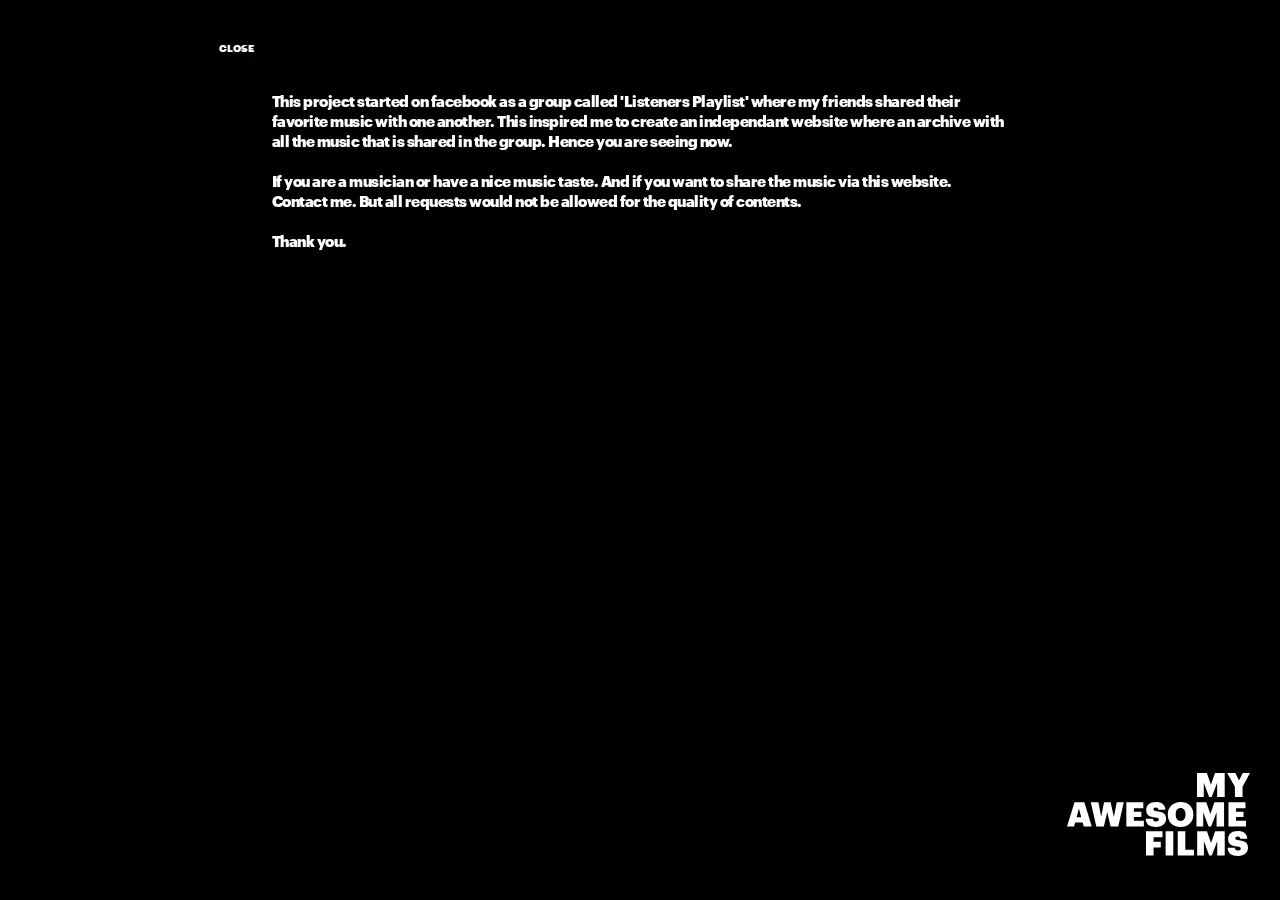
<file: about.html>
<!DOCTYPE html>
<html>
<head>
  <title>MMM</title>
   <meta charset="utf-8">
  <meta name="author" content="Yuhjoon Yoon"/>
  <meta name="copyright" content="Yuhjoon Yoon"/>
  <meta name="Viewport" content="width=device-width">
  <style type="text/css">
    @font-face { 
      font-family: "GBW";
      font-style: normal;
      src:url("font/Graphik-Black-Web.eot");
      src:url("font/Graphik-Black-Web.eot?#iefix") format('embedded-opentype'), 
      url("font/Graphik-Black-Web.woff") format('woff'),
      url("font/Graphik-Black-Web.ttf") format('truetype');
      src:local(※), url("font/Graphik-Black-Web.woff") format('woff'); 
    }
  </style>
  <link rel="stylesheet" href="css/reset.css">
  <link rel="stylesheet" href="css/flickity.css">
  <link rel="stylesheet" href="css/common.css">
  <link rel="stylesheet" href="css/about.css">
</head>
<body>
  <div class="about-contents-closed"></div>
    <div class="about-contents">
      <div class="about-closed-button">CLOSE</div>
       <div class="about-contents-info">
        <div class="about-contents-desc desc-text">This project started on facebook as a group called 'Listeners Playlist' where my friends shared their favorite music with one another. This inspired me to create an independant website where an archive with all the music that is shared in the group. Hence you are seeing now.<br><br>If you are a musician or have a nice music taste. And if you want to share the music via this website. Contact me. But all requests would not be allowed for the quality of contents.<br><br>Thank you.</div>
    </div>
    <div class="about-logo"><img src="img/logo_mmm_full.svg"></div>
  </div>  
    <script src="js/jquery-3.3.1.min.js"></script>

  <script type="text/javascript">

    function listAnimation(){
      $('.about-contents-desc').each(function (i) {
        var $workList = $(this);
        setTimeout(function(){
          $workList.css('opacity', '1');
          $workList.css('transform', 'translate3d(0, 0, 0');
          $workList.css('transition', 'all 1s ease');
        }, i*300);
      });
    }

    $(document).ready(listAnimation);

    $('.about-closed-button').click(function(){
      $('.about-contents-closed').css('opacity','1');
      $('.about-contents-closed').addClass('revealer--animate');
    });

    // open html 
    $('.about-contents-closed').one("animationend webkitAnimationEnd oAnimationEnd MSAnimationEnd", function(){
      window.location.href = 'index.html';
    });


  </script>
</body>
</html>
</file>
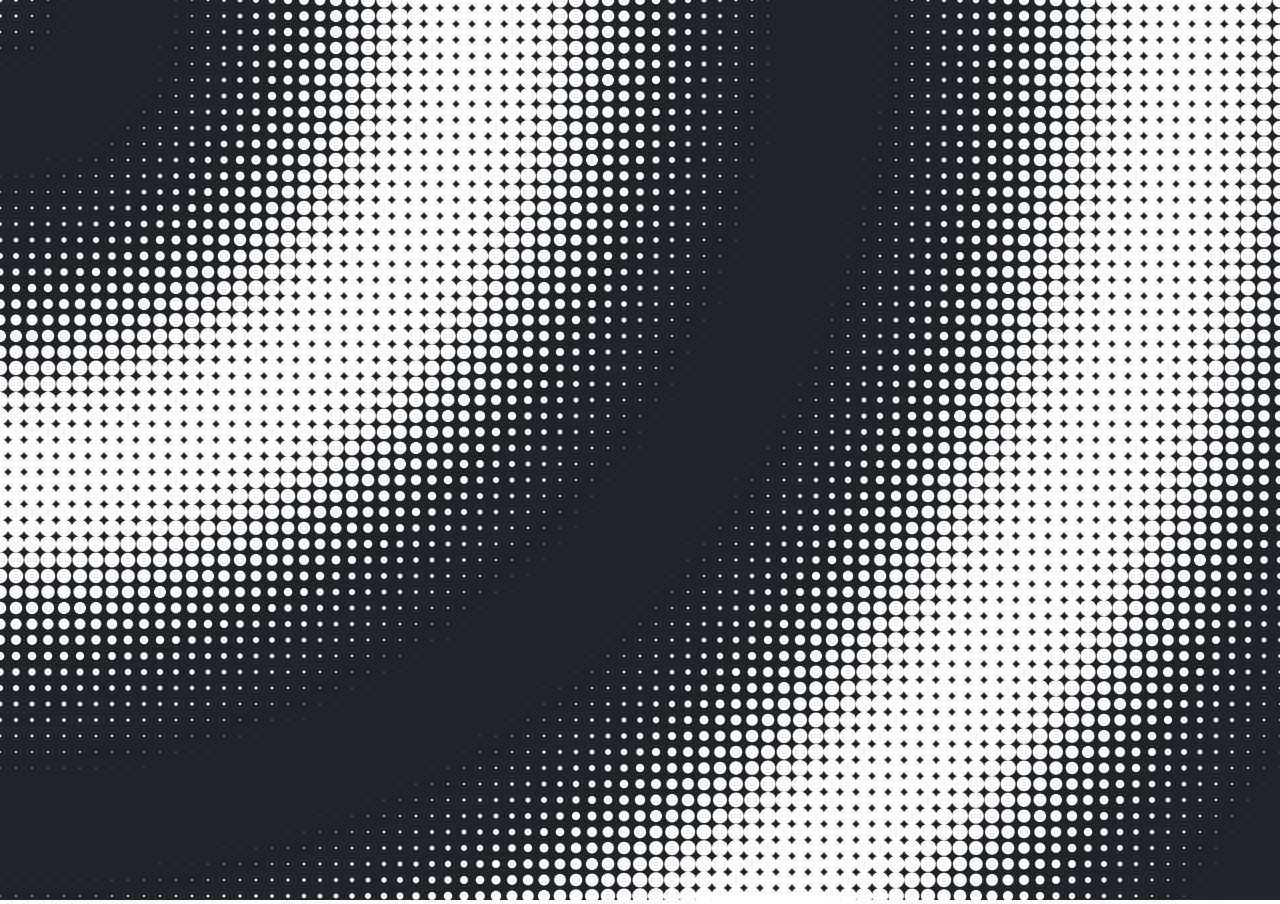
<file: poster/poster_01.html>
<!DOCTYPE html>
<html>
<head>
  <title>MMM</title>
  <meta charset="utf-8">
  <meta name="author" content="Yuhjoon Yoon"/>
  <meta name="copyright" content="Yuhjoon Yoon"/>
  <meta name="Viewport" content="width=device-width">
  <link rel="stylesheet" href="css/reset.css">
</head>
<body>

<script src="js/p5.min.js"></script>
<script type="text/javascript">
let max_distance;

function setup() {
  createCanvas(windowWidth, windowHeight);
  frameRate(30);
  noStroke();
  max_distance = dist(0, 0, windowWidth, windowHeight);
}

function draw() {
  background('#22242A');

  for (let i = 0; i <= width; i += 16) {
    for (let j = 0; j <= height; j += 16) {
      let size = dist(mouseX, mouseY, i, j);
      size = (size / max_distance) * 66;
      let dotsize = inOutSin(tri(timeLoop(30, size))) * 18;
      ellipse(i, j, dotsize, dotsize);
    }
  }
}


function timeLoop(totalframes, offset) {
  return (frameCount + offset) % totalframes / totalframes;
}

function tri(t) {
  return t < 0.5 ? t * 2 : 2 - (t * 2);
}

function inOutSin(t) {
  return 0.5 - cos(PI * t) / 2;
}
</script>
</body>
</html>
</file>
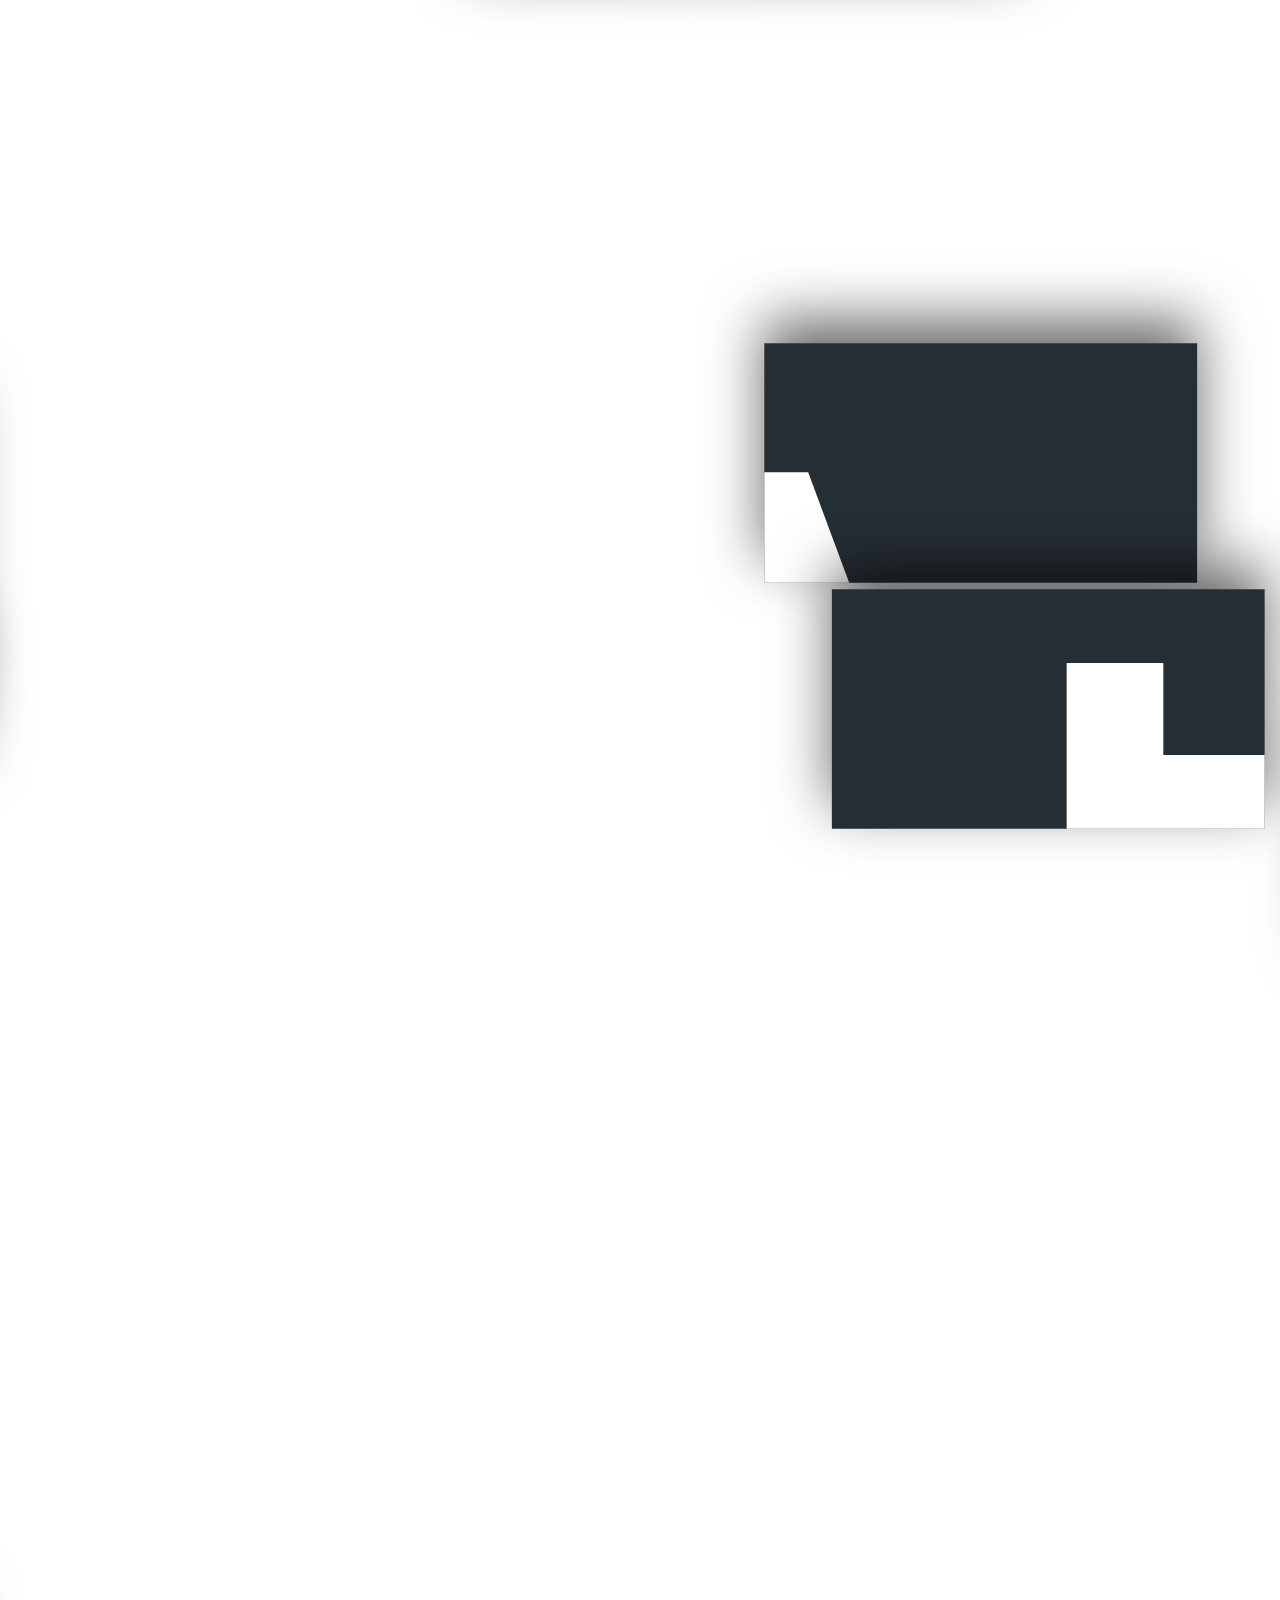
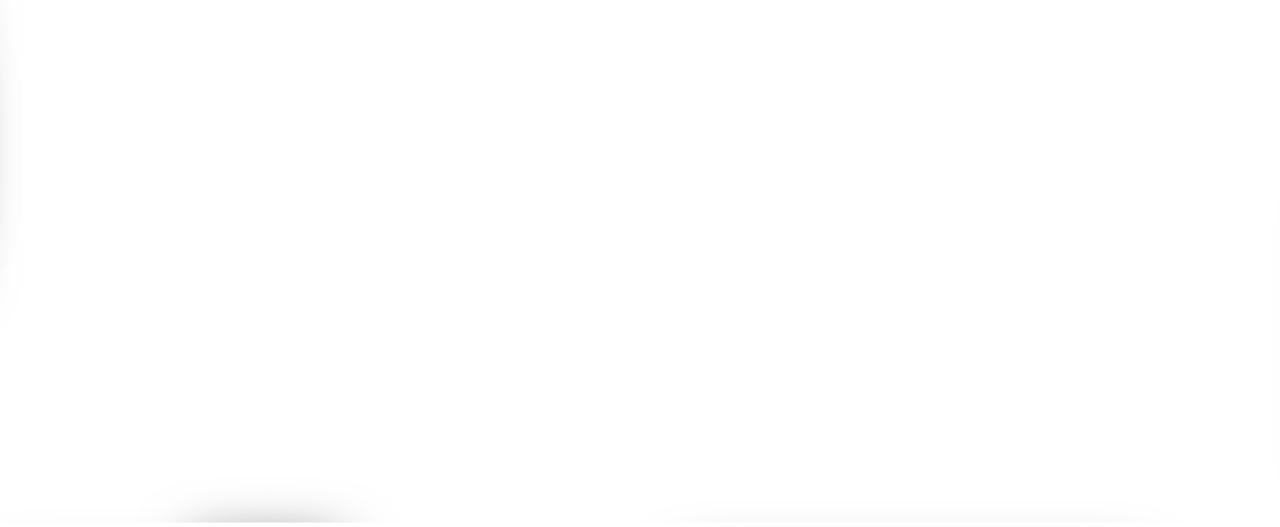
<file: poster/poster_02.html>
<!DOCTYPE html>
<html>
<head>
  <title>MMM</title>
  <meta charset="utf-8">
  <meta name="author" content="Yuhjoon Yoon"/>
  <meta name="copyright" content="Yuhjoon Yoon"/>
  <meta name="Viewport" content="width=device-width">
  <link rel="stylesheet" href="css/reset.css">
  <style type="text/css">
    .poster-container{
      width: 100vw;
      height: 100vh;
      /*background-color: #000;*/
    }
  </style>
</head>
<body>
  <div id="poster-container"></div>  
  <script src="js/lottie.js"></script>
  <script type="text/javascript">
    const posterSecond = bodymovin.loadAnimation({
      container: document.getElementById('poster-container'),
      renderer: 'svg',
      loop: true,
      autoplay: true,
      path: 'poster_02_data.json'
    });

    posterSecond.play();
  </script>
</body>
</html>
</file>
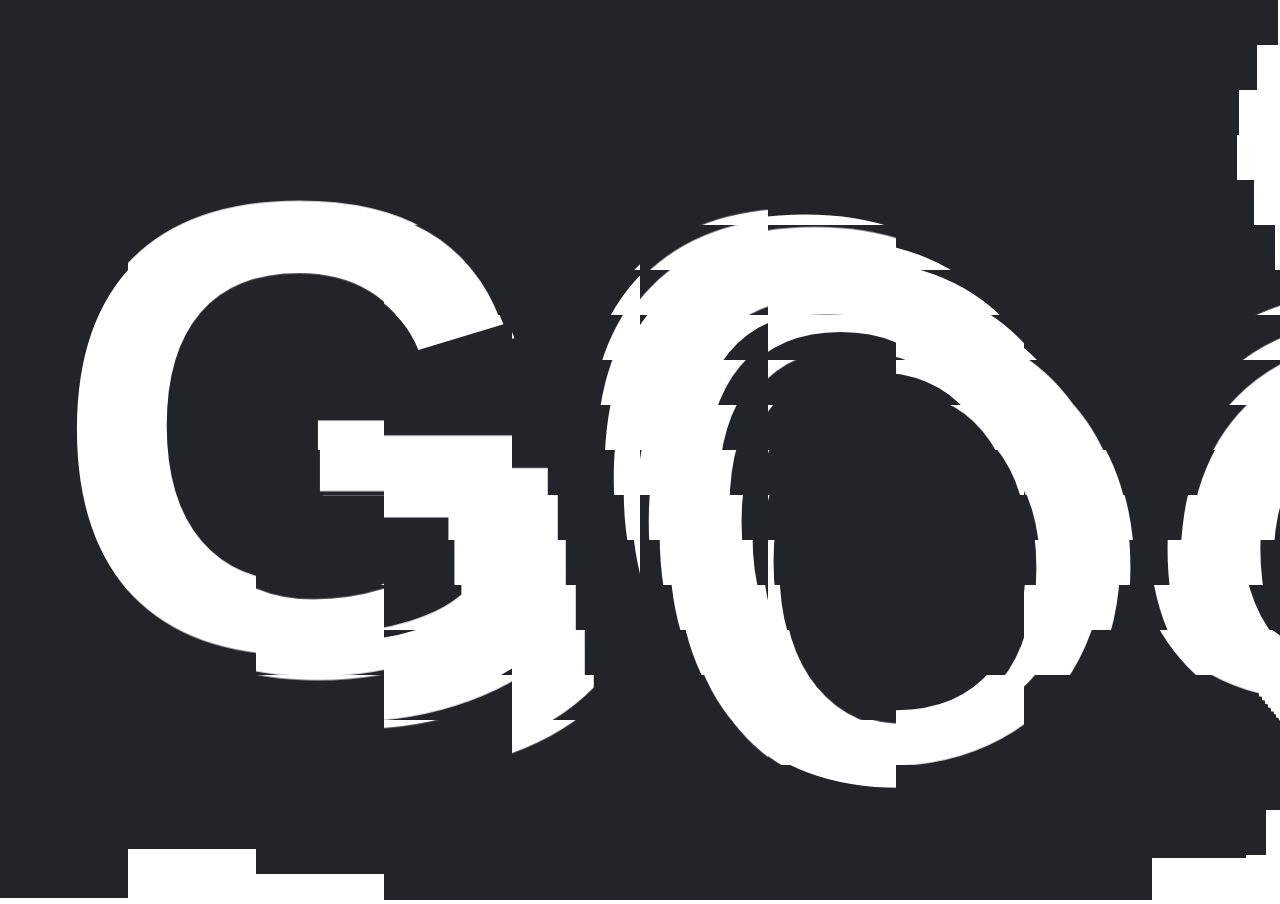
<file: poster/poster_03.html>
<!DOCTYPE html>
<html>
<head>
  <title>MMM</title>
  <meta charset="utf-8">
  <meta name="author" content="Yuhjoon Yoon"/>
  <meta name="copyright" content="Yuhjoon Yoon"/>
  <meta name="Viewport" content="width=device-width">
  <link rel="stylesheet" href="css/reset.css">
</head>
<body>

<script src="js/p5.min.js"></script>
<script type="text/javascript">
function setup() {
  createCanvas(windowWidth, windowHeight);
  frameRate(30);
  pg = createGraphics(windowWidth, windowHeight);
  canvasSize = windowWidth/2;
  grSize = canvasSize;

}

function draw() {
  pg.background('#22242A');
  pg.fill(255);
  pg.textFont("Arial");
  pg.textStyle(BOLD);
  pg.textSize(canvasSize);
  pg.push();
  pg.translate(grSize/2, grSize/2);
  pg.textAlign(LEFT, CENTER);
  pg.textLeading(canvasSize-10);
  pg.text("GOOD JOB", -windowWidth/6, windowHeight/4,300);
  pg.pop();

  let tilesX = 10;
  let tilesY = 20;

  let tileW = (width/tilesX);
  let tileH = (height/tilesY);

  for (let y = 0; y < tilesY; y++) {
    for (let x = 0; x < tilesX; x++) {

      // WARP
      let wave = int(sin(frameCount * 0.05 + ( x * y ) * 0.04) * 60);
      //wave = 0;
      // SOURCE
      let sx = x*tileW + wave;
      let sy = y*tileH + wave*1.25;
      let sw = tileW;
      let sh = tileH;


      // DESTINATION
      let dx = x*tileW;
      let dy = y*tileH;
      let dw = tileW;
      let dh = tileH;

      copy(pg, sx, sy, sw, sh, dx, dy, dw, dh);

    }
  }
}

</script>
</body>
</html>
</file>
<file: css/common.css>
:root {
    /* Colors */
    --background: #ffffff;
    --primary-color: rgba(0, 0, 0, .97);
    --secondary-color: rgba(0, 0, 0, .64);
    --tertiary-color: rgba(0, 0, 0, .40);
    --quarternary: rgba(0, 0, 0, .12);
    --primary-color-reverse: #ffffff;
    --header-bg: rgba(255, 255, 255, .95);

    /* Values */
    --base-side-margin: 20px;
    --base-column-margin: 18px;
    --abdz-curve: cubic-bezier(0.64, 0.57, 0.67, 1.53);
    --content-height: calc(100vh - var(--content-top-margin) - var(--footer-height));
    /* Grid */
    --grid-columns: repeat(5, 1fr);
}
</file>
<file: css/about.css>
body{
  font-family: 'GBW', sans-serif;
  background-color: black;
  color: white;
}

.about-contents{
  display: grid;
  grid-template-columns: var(--grid-columns);
  grid-column-gap: var(--base-column-margin);
  padding: 0 var(--base-side-margin);
}

.about-closed-button{
  grid-column: 1 / span 1;
  height: 50px;
  font-size: 10px;
  margin-top: 40px;
  text-align: right;
}

.about-contents-info{
  grid-column: 2 / span 3;
}

.about-logo{
  position: fixed;
  bottom: 40px;
  right: 30px;
  z-index: 5000;
}

.about-contents-closed{
  position: absolute;
  top: 28px;
  left: 7.5vw;
  width: 40px;
  height: 40px;
  border-radius: 50%;
  z-index: -1000;
  opacity: 0;
  background-color: white;
}

.about-contents-desc{
  margin-top: 90px;  
  opacity: 0;
  transform: translate3d(0,200px,0);
}

.desc-text{
  font-weight: 900;
  font-size: 15px;
  color: white;
  letter-spacing: -0.5px;
  line-height: 20px;
}

@keyframes anim-effect {
  0% {
    transform: scale(0);
  }
  100% {
    transform: scale(50);
  }
}

.revealer--animate{
  animation: anim-effect .4s cubic-bezier(0.550, 0.055, 0.675, 0.190) forwards;
}
</file>
